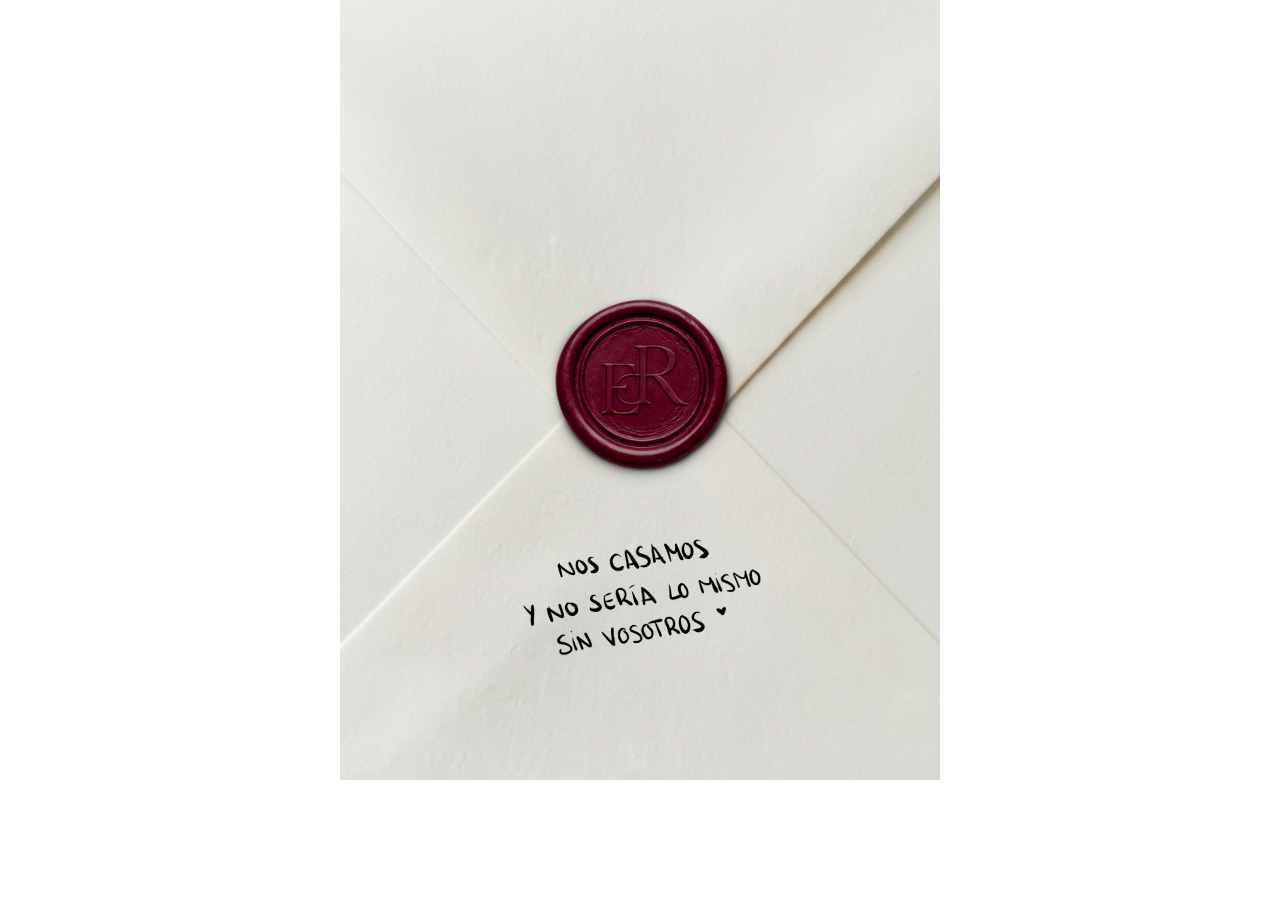
<file: index.html>
<!doctype html>
<html lang="es">
<head>
  <meta charset="utf-8" />
  <meta name="viewport" content="width=device-width, initial-scale=1" />
  <title>NOS CASAMOS</title>
  <link rel="icon" href="Sellodecera_ sombra.png" type="image/png" />
  <link rel="stylesheet" href="styles-index.css" />
<link rel="preconnect" href="https://fonts.googleapis.com">
<link rel="preconnect" href="https://fonts.gstatic.com" crossorigin>
<link href="https://fonts.googleapis.com/css2?family=The+Girl+Next+Door&display=swap" rel="stylesheet">
</head>
<body>
  <div class="wrap">

    <img id="sobre" src="Sellodecera_ sombra.png" alt="Sobre" />
    
  </div>

  <img src="titulo.png" alt="nos casamos" style="text-align: center; margin-top: -250px; display: block; margin-left: auto; margin-right: auto; max-width: 50%; height: auto;" class="letter-type" />

  <script>
    const img = document.getElementById("sobre");
    let animando = false;

    img.addEventListener("click", () => {
      if (animando) return;

      animando = true;
      document.body.style.backgroundColor = '#000';
      document.body.style.opacity = '0';
      document.body.style.transition = 'opacity 1.5s ease-out';
      
      setTimeout(() => {
        window.location.href = "boda.html";
      }, 500);
    });
</script>
</body>
</html>
</file>
<file: styles-index.css>
body { 
  font-family: system-ui, Arial, sans-serif; 
  padding: 0px;
  max-width: 600px;
  margin: 0 auto;
}

@font-face {
  font-family: "August Script";
  src: url("August Script Bold Free.ttf") format("truetype");
}

.wrap {
  background-image: url(sobre_blanco.png);
  background-size: cover;
  background-position: center;
  background-repeat: no-repeat;
  height: 780px;
  display: flex;
  justify-content: center;
  align-items: center;
}

#sobre {
  width: 300px;
  height: 200px;
  object-fit: contain;
  cursor: pointer;
  user-select: none;
  -webkit-user-drag: none;
  background: transparent;
}
.letter-type{
    font-family: "August Script", cursive;
  font-weight: 800;
  font-size: 50px;
  font-style: oblique;
  transform: rotate(-3deg);
}
.letter-type-2{
  font-family: "August Script", cursive;
  font-weight: 800;
  font-size: 40px;
  font-style: oblique;
  transform: rotate(-3deg);
}

@keyframes spin {
  from {
    transform: translateY(0);
    opacity: 1;
  }
  to {
    transform: translateY(-100px);
    opacity: 0;
  }
}

.hint { 
  color: #444; 
  font-size: 14px; 
}
</file>
